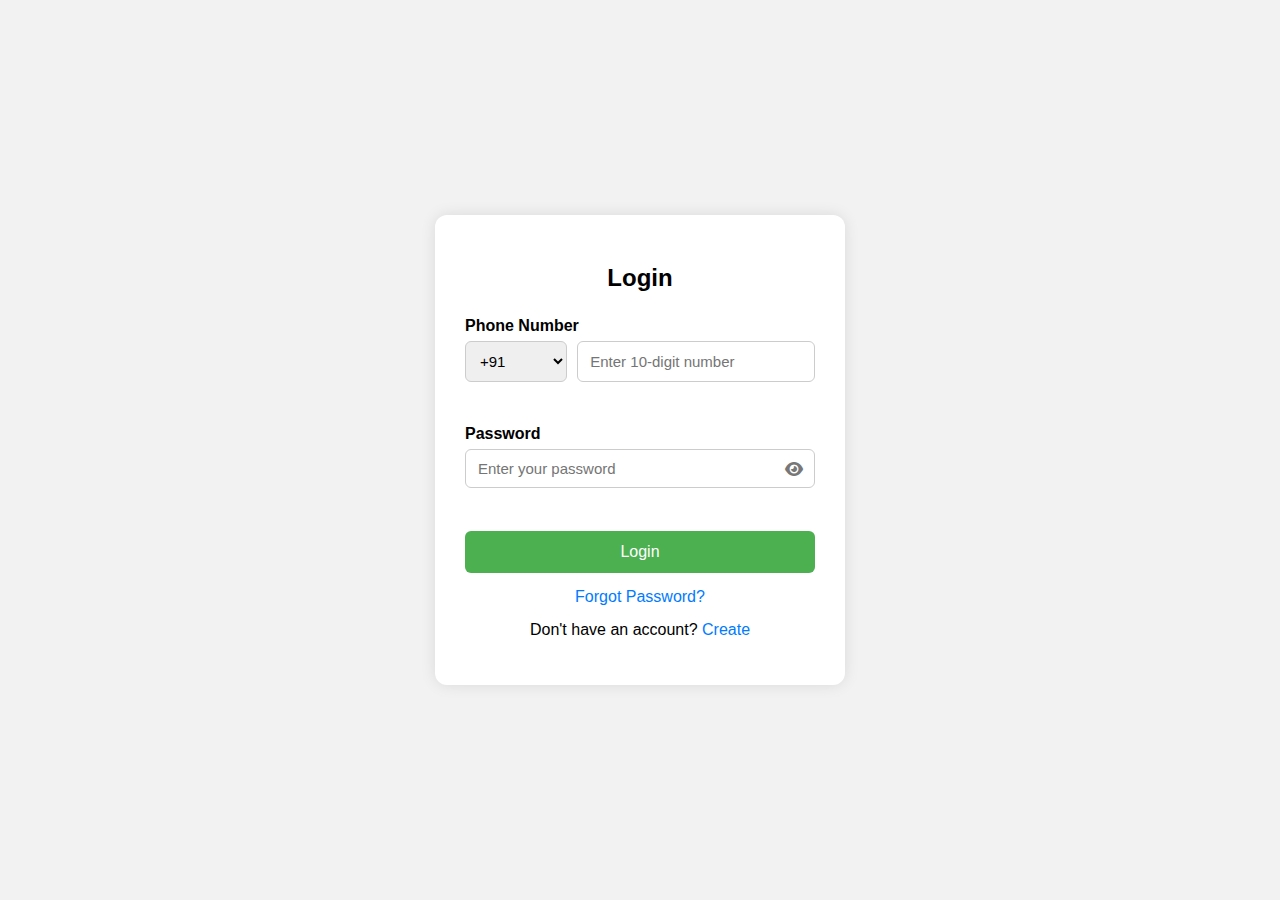
<file: index.html>
<!DOCTYPE html>
<html lang="en">
<head>
  <meta charset="UTF-8" />
  <meta name="viewport" content="width=device-width, initial-scale=1.0"/>
  <title>Login Page</title>
  <link rel="stylesheet" href="style.css" />
  <link rel="stylesheet" href="https://cdnjs.cloudflare.com/ajax/libs/font-awesome/6.5.0/css/all.min.css" />
</head>
<body>
  <div class="login-container">
    <h2>Login</h2>

    <div class="input-group">
      <label for="phone">Phone Number</label>
      <div class="phone-input-wrapper">
        <select id="countryCode">
          <option value="+91">+91</option>
          <option value="+1">+1</option>
          <option value="+44">+44</option>
          <option value="+61">+61</option>
        </select>
        <input type="text" id="phone" placeholder="Enter 10-digit number" maxlength="10" />
      </div>
      <div class="error" id="phoneError"></div>
    </div>

    <div class="input-group password-group">
      <label for="password">Password</label>
      <div class="password-wrapper">
        <input type="password" id="password" placeholder="Enter your password" />
        <i class="fa-solid fa-eye" id="togglePassword"></i>
      </div>
      <div class="error" id="passwordError"></div>
    </div>

    <button onclick="handleLogin()">Login</button>

    <div class="links">
      <a href="#">Forgot Password?</a>
      <p>Don't have an account? <a href="#">Create</a></p>
    </div>
  </div>

  <script src="script.js"></script>
</body>
</html>
</file>
<file: style.css>
body {
  margin: 0;
  font-family: Arial, sans-serif;
  background: #f2f2f2;
  display: flex;
  justify-content: center;
  align-items: center;
  height: 100vh;
}

.login-container {
  background: #fff;
  padding: 30px;
  border-radius: 12px;
  box-shadow: 0 0 15px rgba(0,0,0,0.1);
  width: 350px;
}

h2 {
  text-align: center;
  margin-bottom: 25px;
}

.input-group {
  margin-bottom: 20px;
  position: relative;
}

.input-group label {
  display: block;
  font-weight: bold;
  margin-bottom: 6px;
}

input[type="text"],
input[type="password"] {
  width: 100%;
  padding: 10px;
  padding-left: 12px;
  font-size: 15px;
  border: 1px solid #ccc;
  border-radius: 6px;
  box-sizing: border-box;
}

.phone-input-wrapper {
  display: flex;
  gap: 10px;
}

.phone-input-wrapper select {
  width: 30%;
  padding: 10px;
  font-size: 15px;
  border: 1px solid #ccc;
  border-radius: 6px;
}

.phone-input-wrapper input {
  width: 70%;
}

.password-wrapper {
  position: relative;
}

.password-wrapper input {
  width: 100%;
  padding-right: 40px;
}

.password-wrapper i {
  position: absolute;
  top: 50%;
  right: 12px;
  transform: translateY(-50%);
  cursor: pointer;
  color: #777;
}


.toggle-password {
  position: absolute;
  right: 10px;
  cursor: pointer;
  font-size: 18px;
  user-select: none;
}

.error {
  color: red;
  font-size: 13px;
  margin-top: 5px;
  min-height: 18px;
}

button {
  width: 100%;
  padding: 12px;
  background-color: #4CAF50;
  color: white;
  font-size: 16px;
  border: none;
  border-radius: 6px;
  cursor: pointer;
}

button:hover {
  background-color: #45a049;
}

.links {
  text-align: center;
  margin-top: 15px;
}

.links a {
  color: #007bff;
  text-decoration: none;
}

.links p {
  margin-top: 15px;
}

.links a:hover {
  text-decoration: underline;
}
</file>
